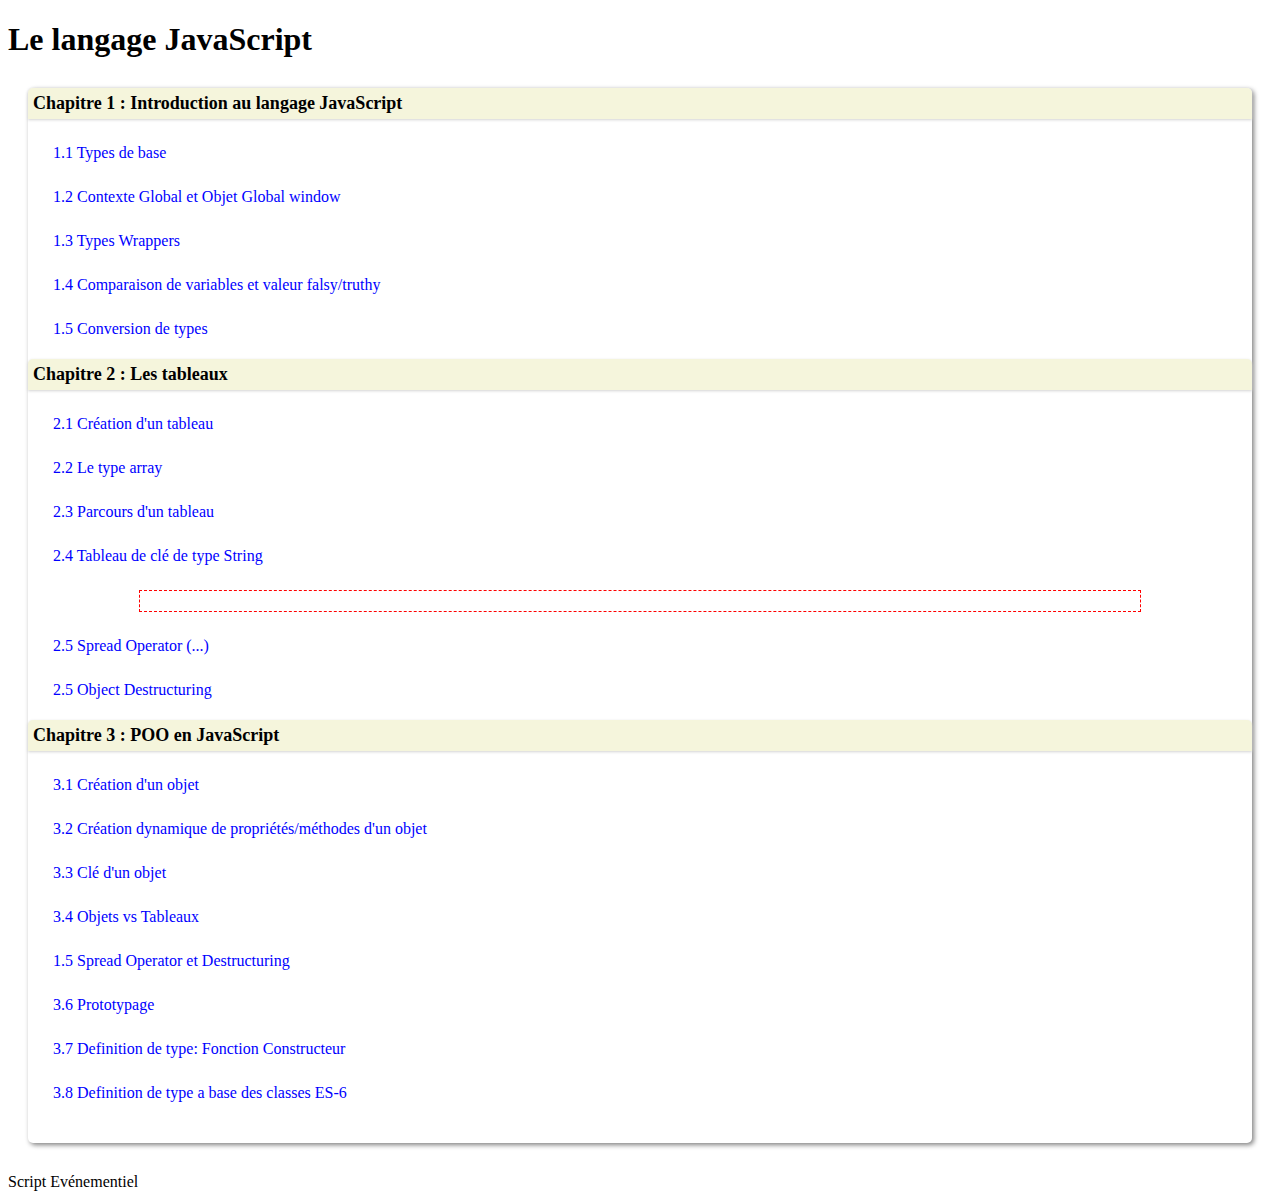
<file: index.html>
<!DOCTYPE html>
<html lang="en">
<head>
    <meta charset="UTF-8">
    <meta name="viewport" content="width=device-width, initial-scale=1.0">

    <!-- Les scripts s'éxecutant de manière séquentielle, le séquencement est le suivant 
     L15/L16/L17/L20/L28/L37 -->
    <title>Le langage JavaScript</title>

    <!-- La balise link est utilisé pour les feuilles de style. -->
    <link rel="stylesheet" href="css/style.css">

    <!-- Script de style externe -->
    <script src="js/arrays.js"></script>
    <script src="js/basics.js"></script>
    <script src="js/object.js"></script>

    <!-- Script interne -->
    <script>
        /* Une ou plusieurs instructions */
        afficher('Script interne dans le head');
    </script>
</head>
<!-- onload ==> Contenu concrétisé -->
<body onload="afficher('onload')">
    
    <script>
        /* Modification avant l'apparition de tous les éléments de la page */
        afficher('Début du body');
    </script>
    
    <h1>Le langage JavaScript</h1>

    <section class="chapter">
        <header >Chapitre 1 : Introduction au langage JavaScript</header>
        <p onclick="exp01()">1.1 Types de base</p>
        <p onclick="exp02()">1.2 Contexte Global et Objet Global window</p>
        <p onclick="exp03()">1.3 Types Wrappers</p>
        <p onclick="exp04()">1.4 Comparaison de variables et valeur falsy/truthy</p>
        <p onclick="exp05()">1.5 Conversion de types</p>
        <header >Chapitre 2 : Les tableaux</header>
        <p onclick="arrays.exp01()">2.1 Création d'un tableau</p>
        <p onclick="arrays.exp02()">2.2 Le type array</p>
        <p onclick="arrays.exp03()">2.3 Parcours d'un tableau</p>
        <p onclick="arrays.exp04()">2.4 Tableau de clé de type String</p>
        <div class ="example" id="author"></div>
        <p onclick="arrays.exp05()">2.5 Spread Operator (...) </p> 
        <p onclick="arrays.exp06()">2.5 Object Destructuring </p> 
        <header >Chapitre 3 : POO en JavaScript</header>
        <p onclick="objects.exp01()">3.1 Création d'un objet</p>    
        <p onclick="objects.exp02()">3.2 Création dynamique de propriétés/méthodes d'un objet</p>        
        <p onclick="objects.exp03()">3.3 Clé d'un objet</p>        
        <p onclick="objects.exp04()">3.4 Objets vs Tableaux</p>        
        <p onclick="objects.exp05()">1.5 Spread Operator et Destructuring</p>
        <p onclick="objects.exp06()">3.6 Prototypage</p>
        <p onclick="objects.exp07()">3.7 Definition de type: Fonction Constructeur</p>
        <p onclick="objects.exp08()">3.8 Definition de type a base  des classes ES-6</p>
    </section>

    <span id="01" onclick="afficher('Script Evénementiel')">Script Evénementiel</span>

    <script>
        /* Modification après l'apparition de tous les éléments de la page */
        afficher('Fin du body');
    </script>
</body>
</html>
</file>
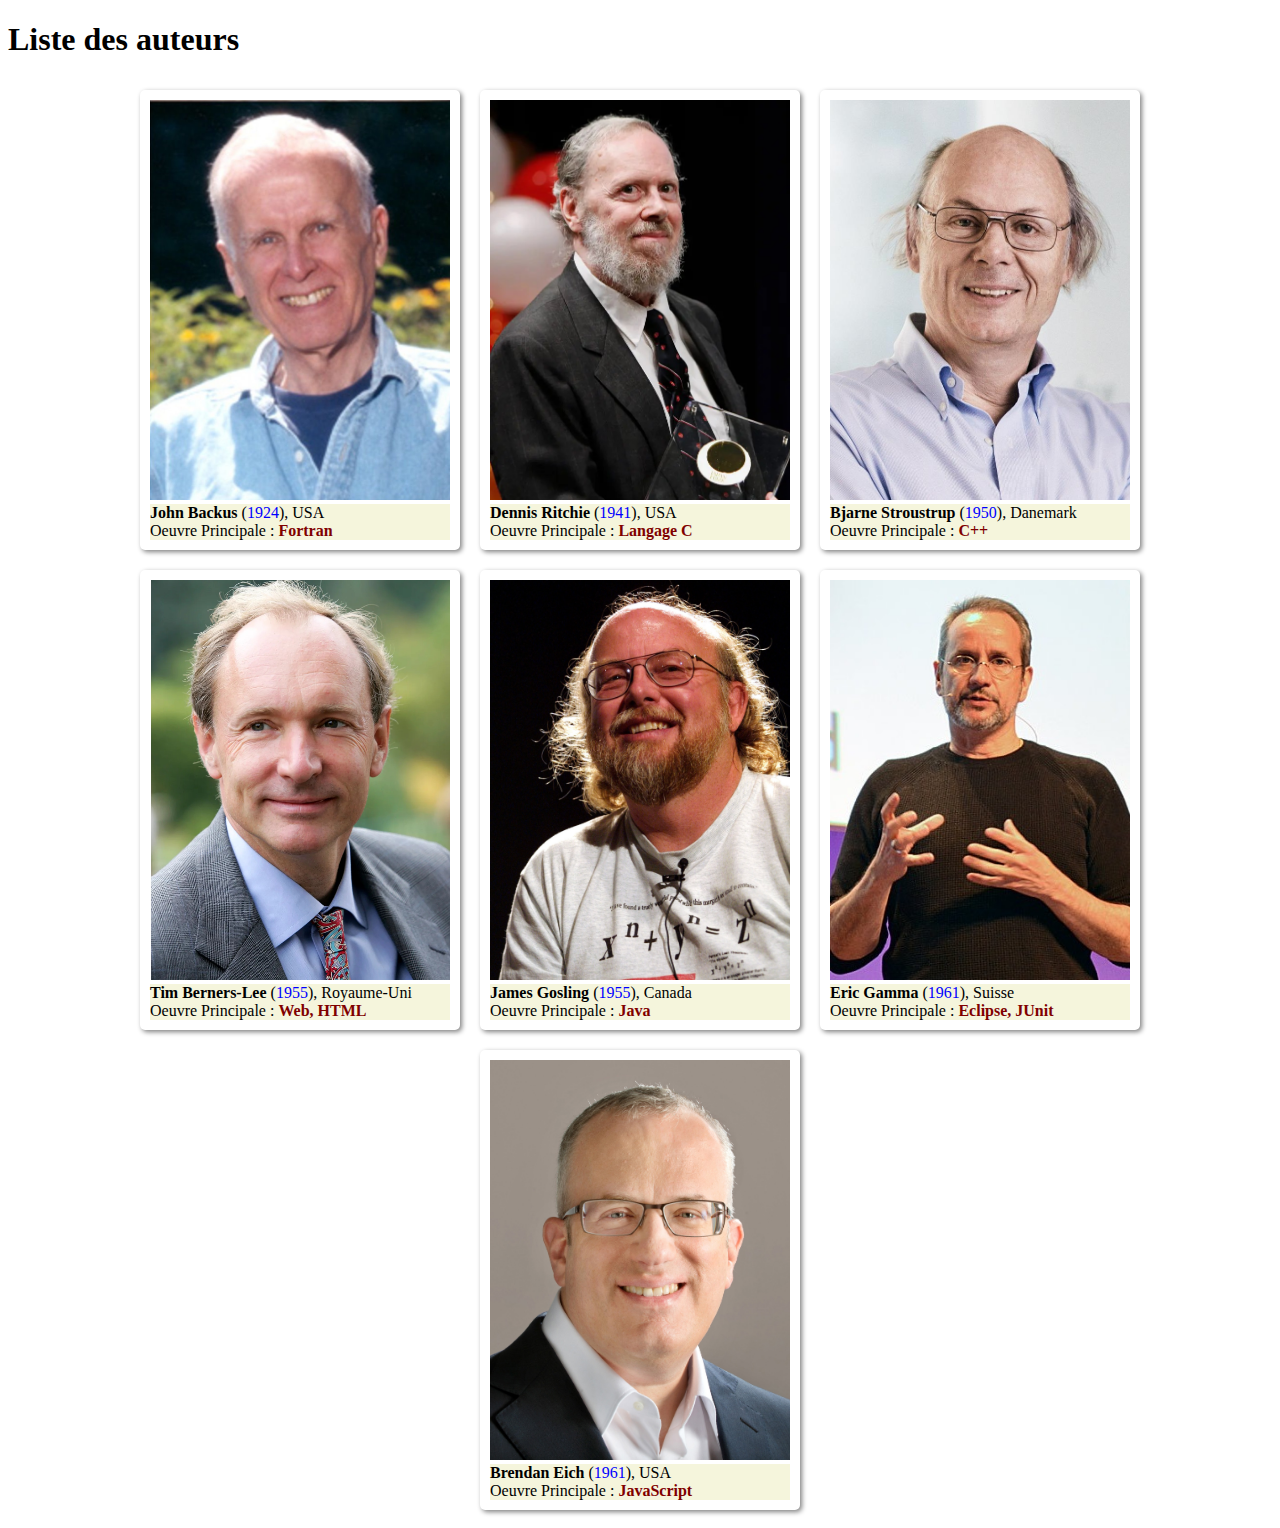
<file: app01/index.html>
<!DOCTYPE html>
<html lang="en">
<head>
    <meta charset="UTF-8">
    <meta name="viewport" content="width=device-width, initial-scale=1.0">
    <title>Document</title>
    <link rel="stylesheet" href="css/style.css">
    <script src="data/authors.js"></script>
    <script src="js/index.js"></script>
</head>
<body onload="main()">
    <div id="root"></div>
    
</body>
</html>
</file>
<file: css/style.css>
.chapter {
    box-shadow: 2px 2px 5px gray;
    border-radius: 5px;
    margin-left: 20px;
    margin-right: 20px;
    margin-block: 30px; /*Marge en haut et en bas*/
    font-family: 'Segoe UI';
    padding-bottom: 20px;
}

.chapter > header {
    font-size: 18px;
    background-color: beige;
    font-weight: bold;
    padding: 5px;
    box-shadow: 0px 1px 3px lightgray;
    margin-bottom: 20px;
    border-radius: 5px 5px 0px 0px;
}

.chapter > p {
    margin-left: 20px;
    margin-right: 20px;
    padding: 5px;
    color: blue;
    font-size: 16px;
    cursor: pointer;
}

.chapter > p:hover {
    background-color: beige;
    font-weight: bold;
}

/*************************************************************************************************/
.example {
    border: 1px dashed red;
    margin-block: 20px;
    width: 80%;
    margin-left: auto;
    margin-right: auto;
    padding: 10px;
}

.data-table {
    box-shadow: 2px 2px 5px gray;
    width: 90%;
    border-collapse: collapse;
    margin-left: auto;
    margin-right: auto;
    font-family:'Segoe UI';
}

.data-table th {
    background-color: beige;
}

.data-table td {
    padding: 5px;
    border-top: 1px solid gainsboro;
}
</file>
<file: app01/css/style.css>
.authors-list{
    /*SPA single page application*/
    display: flex;
    flex-wrap: wrap;
    justify-content: center;
    font-family: 'Segoe UI';
}
.authors-list > div {
    width: 300px;
    box-shadow: 2px 2px 5px gray;
    padding: 10px;
    margin: 10px;
    border-radius: 5px;

}
.authors-list > div img {
    width: 100%;
   
}
.authors-list > div > div{
    background-color: beige;
}
.authors-list > div > div:nth-child(2) >span:nth-child(1){
    font-weight: bold;
}
.authors-list > div > div:nth-child(2) >span:nth-child(2){
    color: blue;
}
.authors-list > div > div:nth-child(3) >span:nth-child(2){
    color: maroon;
    font-weight: bold;
}
</file>
